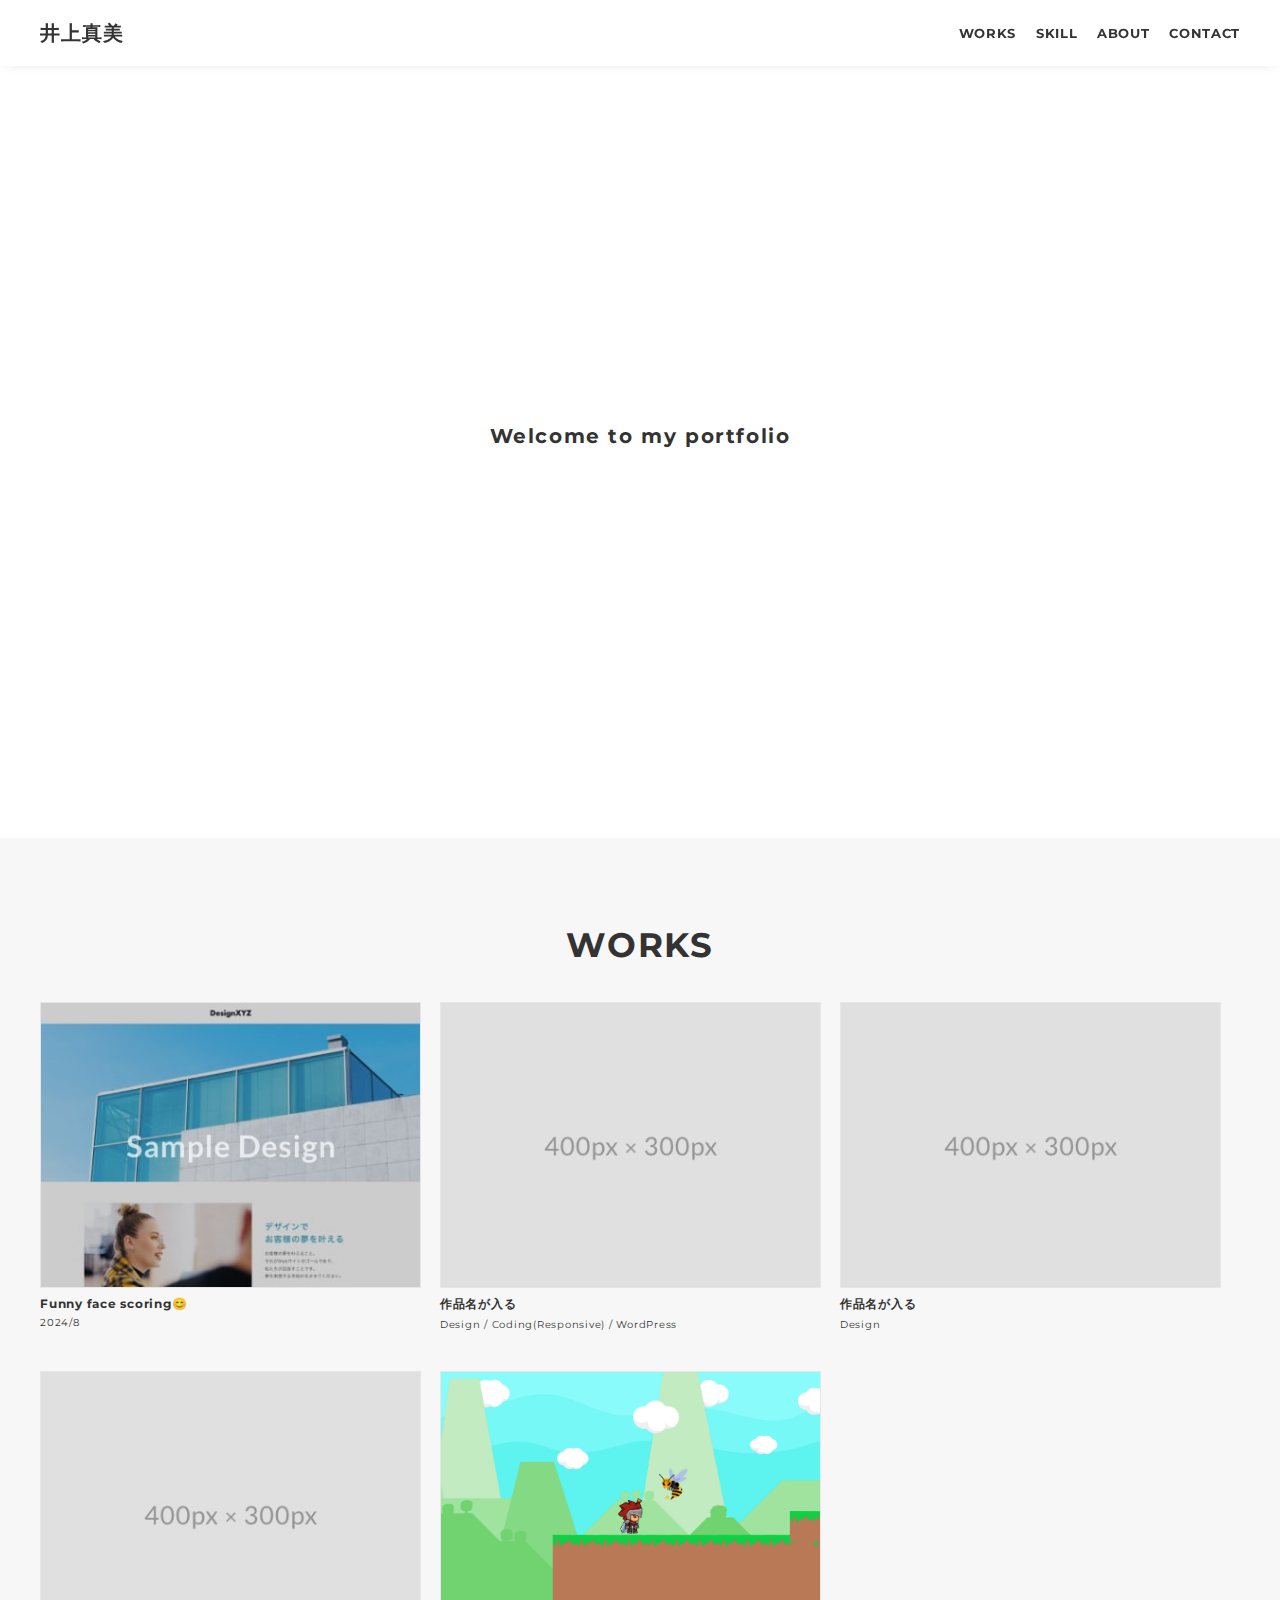
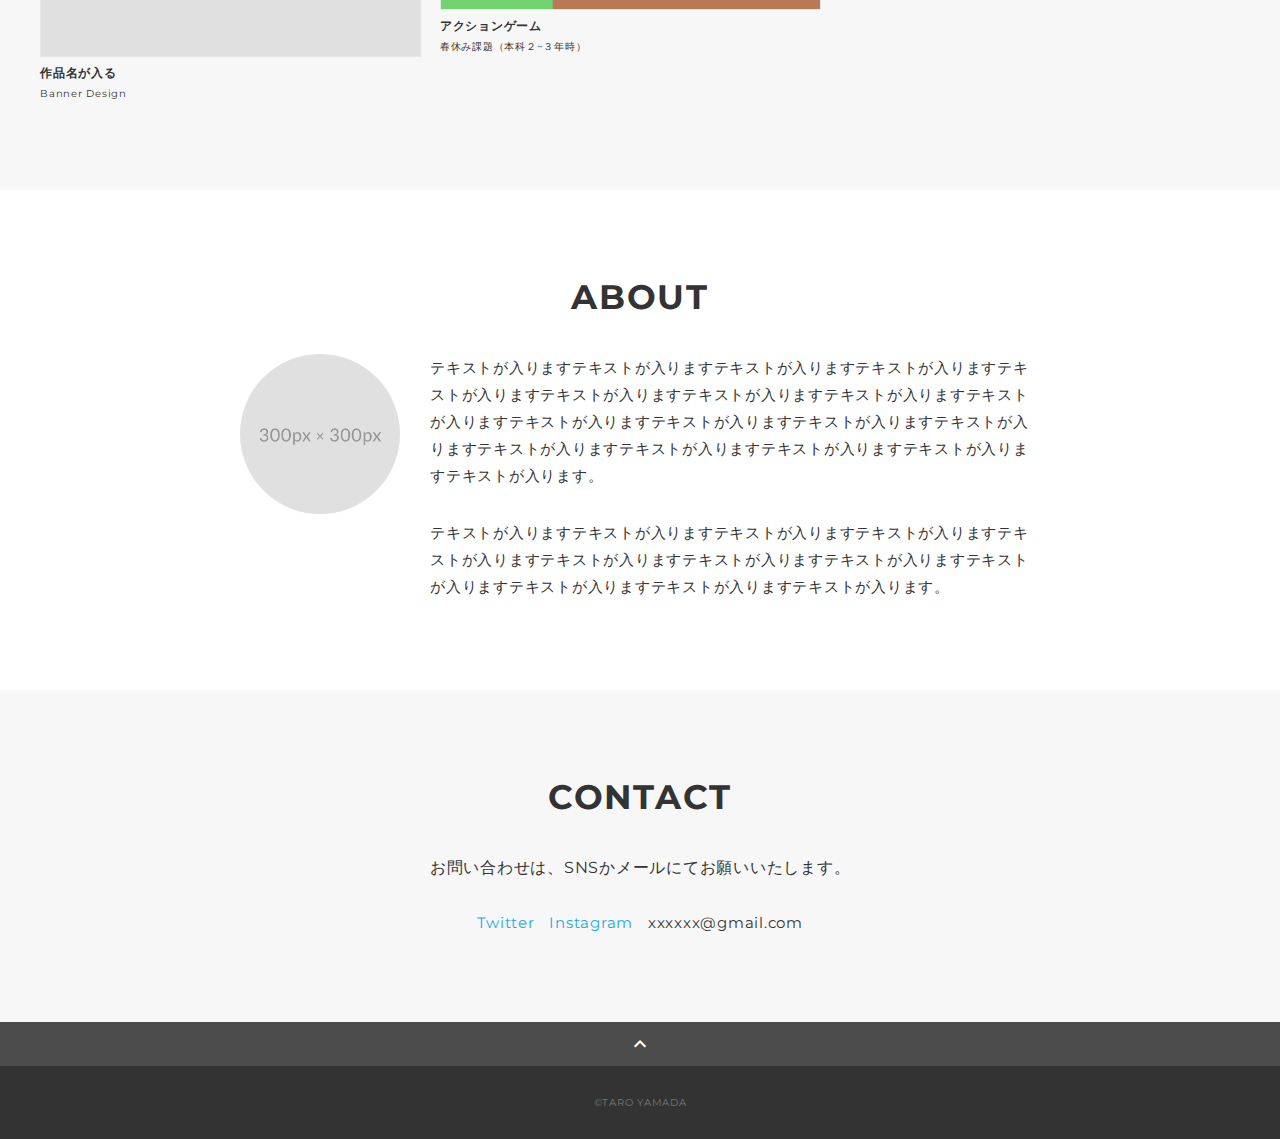
<file: index.html>
<!DOCTYPE html>
<html>
<head>
  <meta charset="utf-8">
  <meta name="viewport" content="width=device-width,initial-scale=1">
  <meta property='og:type' content='website'>
  <meta property='og:title' content='井上真美のポートフォリオ'>
  <meta property='og:url' content='URLが入る'>
  <meta property='og:description' content='井上真美のポートフォリオサイトです。'>
  <meta property="og:image" content="ogp.png">
  <meta name="description" content="井上真美のポートフォリオサイトです" />
  <title>井上　真美 ポートフォリオ</title>
  <link rel="preconnect" href="https://fonts.gstatic.com">
  <link href="https://fonts.googleapis.com/css2?family=Montserrat:wght@400;700&display=swap" rel="stylesheet">
  <link href="https://fonts.googleapis.com/css?family=Material+Icons+Outlined" rel="stylesheet">
  <link href="ress.css" media="all" rel="stylesheet" type="text/css" />
  <link href="style.css" media="all" rel="stylesheet" type="text/css" />
  <link rel="shortcut icon" href="favicon.ico" />
  <link rel=”canonical” href=”URLが入る” />
</head>

<body>
  <div class="wrapper">

    <!-- header -->
    <header class="header ">
      <div class="container">
        <h1 class="header-logo">
          <a href=".">井上真美</a>
        </h1>
        <nav class="gnav">
          <ul class="gnav-list">
            <li class="gnav-item"><a href="#works">WORKS</a></li>
            <li class="gnav-item"><a href="#skill">SKILL</a></li>
            <li class="gnav-item"><a href="#about">ABOUT</a></li>
            <li class="gnav-item"><a href="#contact">CONTACT</a></li>
          </ul>
        </nav>
      </div>
    </header>
    <!-- /header -->

    <main class="content">

      <!-- mv -->
      <div class="mv">
        <div class="mv-container">
          <p class="mv-subtitle">Welcome to my portfolio</p>
         
         
        </div>
      </div>
      <!-- /mv -->

      <!-- works -->
      <section class="works section" id="works">
        <div class="container">
          <h2 class="title">WORKS</h2>
          <div class="works-list">
            <a class="works-item" href="works-template.html">
              <div class="works-img"><img src="works-sample-thumb.jpg" alt="" /></div>
              <p class="works-name">Funny face scoring😊</p>
              <p class="works-info">2024/8</p>
            </a>
            <a class="works-item" href="works-template.html">
              <div class="works-img"><img src="works-dummy-thumb.jpg" alt="" /></div>
              <p class="works-name">作品名が入る</p>
              <p class="works-info">Design / Coding(Responsive) / WordPress</p>
            </a>
            <a class="works-item" href="works-template.html">
              <div class="works-img"><img src="works-dummy-thumb.jpg" alt="" /></div>
              <p class="works-name">作品名が入る</p>
              <p class="works-info">Design</p>
            </a>
            <a class="works-item" href="works-template.html">
              <div class="works-img"><img src="works-dummy-thumb.jpg" alt="" /></div>
              <p class="works-name">作品名が入る</p>
              <p class="works-info">Banner Design</p>
            </a>
            <a class="works-item" href="works-2021_sp.html">
              <div class="works-img"><img src="2021_sp.png" alt="" /></div>
              <p class="works-name">アクションゲーム</p>
              <p class="works-info">春休み課題（本科２~３年時）</p>
            </a>
          </div>
        </div>
      </section>
      <!-- /works -->

     

      <!-- about -->
      <section class="about section" id="about">
        <div class="container">
          <h2 class="title">ABOUT</h2>
          <div class="profile">
            <p class="profile-img">
              <img src="profile.jpg" alt="">
            </p>
            <div class="profile-body">
              <p>
                テキストが入りますテキストが入りますテキストが入りますテキストが入りますテキストが入りますテキストが入りますテキストが入りますテキストが入りますテキストが入りますテキストが入りますテキストが入りますテキストが入りますテキストが入りますテキストが入りますテキストが入りますテキストが入りますテキストが入りますテキストが入ります。
              </p>
              <p>
                テキストが入りますテキストが入りますテキストが入りますテキストが入りますテキストが入りますテキストが入りますテキストが入りますテキストが入りますテキストが入りますテキストが入りますテキストが入りますテキストが入ります。
              </p>
            </div>
          </div>
        </div>
      </section>
      <!-- /about -->

      <!-- contact -->
      <section class="contact section" id="contact">
        <div class="container">
          <h2 class="title">CONTACT</h2>
          <p class="lead">
            お問い合わせは、<br class="sp-only">SNSかメールにてお願いいたします。
          </p>
          <div class="contact-list">
            <a class="contact-item" href="https://twitter.com/" target="_blank" rel="noopener">Twitter</a>
            <a class="contact-item" href="https://www.instagram.com/" target="_blank" rel="noopener">Instagram</a>
            <span class="contact-item">xxxxxx@gmail.com</span>
          </div>
        </div>
      </section>
      <!-- /contact -->
      <div class="page-top" id="js-page-top">
        <span class="material-icons-outlined">expand_less</span>
      </div>
    </main>

    <!-- footer -->
    <footer class="footer">
      <div class="copyright">&copy;TARO YAMADA</div>
    </footer>
    <!-- /footer -->

  </div>
  <script src="https://ajax.googleapis.com/ajax/libs/jquery/3.6.0/jquery.min.js"></script>
  <script type='text/javascript' src="script.js"></script>
</body>
</html>
</file>
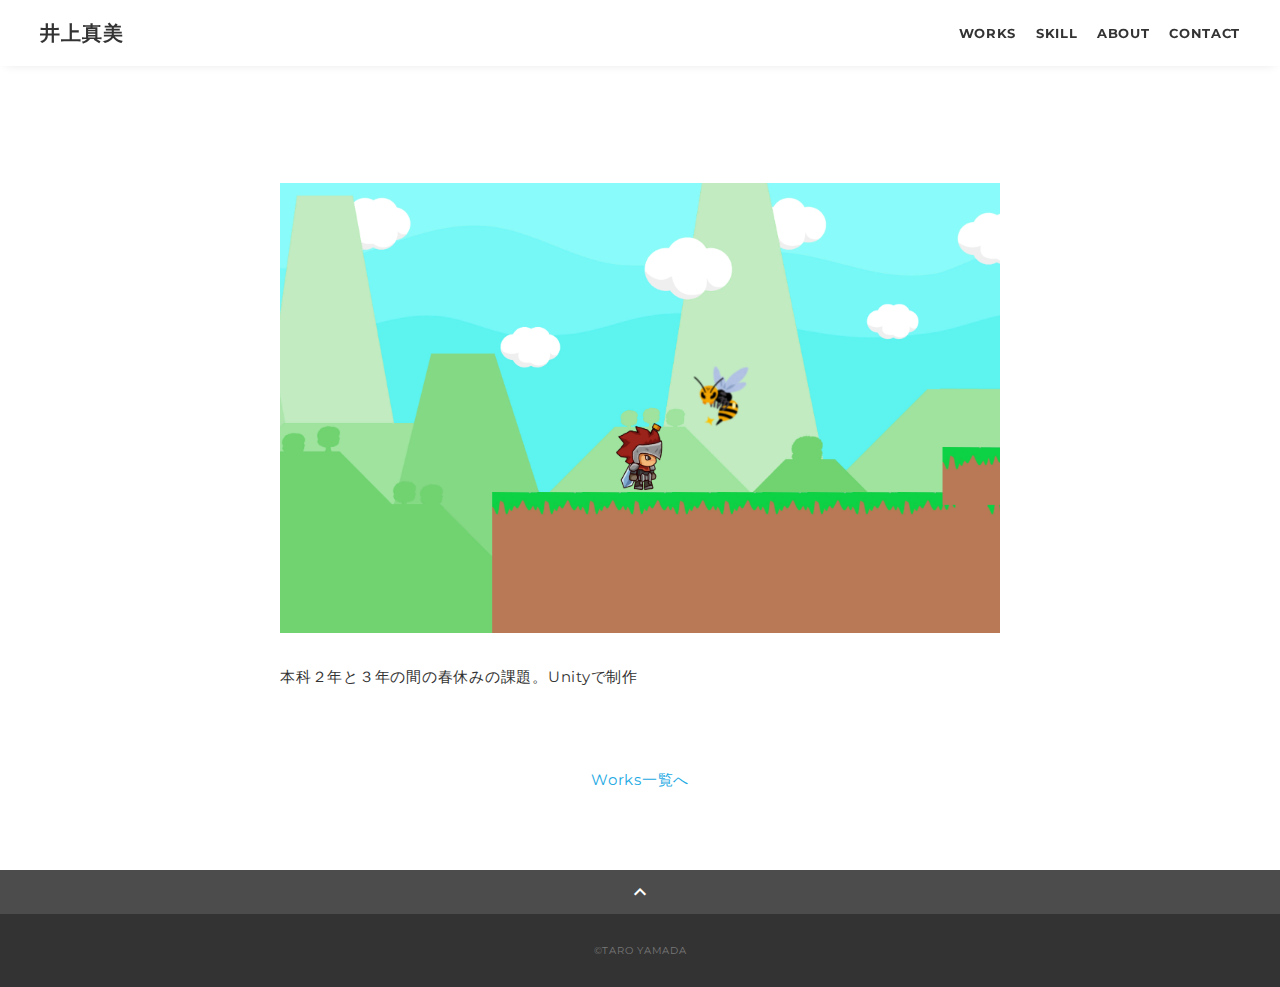
<file: works-2021_sp.html>
<!DOCTYPE html>
<html>
<head>
  <meta charset="utf-8">
  <meta name="viewport" content="width=device-width,initial-scale=1.0,user-scalable=no">
  <meta property='og:type' content='website'>
  <meta property='og:title' content='井上真美 ポートフォリオ'>
  <meta property='og:url' content='URLが入る'>
  <meta property='og:description' content='井上真美のポートフォリオサイトです。'>
  <meta property="og:image" content="ogp.png">
  <meta name="description" content="井上真美のポートフォリオサイトです" />
  <title>ポートフォリオ</title>
  <link rel="preconnect" href="https://fonts.gstatic.com">
  <link href="https://fonts.googleapis.com/css2?family=Montserrat:wght@400;700&display=swap" rel="stylesheet">
  <link href="https://fonts.googleapis.com/css?family=Material+Icons+Outlined" rel="stylesheet">
  <link href="ress.css" media="all" rel="stylesheet" type="text/css" />
  <link href="style.css" media="all" rel="stylesheet" type="text/css" />
  <link rel="shortcut icon" href="favicon.ico" />
  <link rel=”canonical” href=”URLが入る” />
</head>

<body>
  <div class="wrapper">

    <!-- header -->
    <header class="header ">
      <div class="container">
        <h1 class="header-logo">
          <a href=".">井上真美</a>
        </h1>
        <nav class="gnav">
          <ul class="gnav-list">
            <li class="gnav-item"><a href=".#works">WORKS</a></li>
            <li class="gnav-item"><a href="./#skill">SKILL</a></li>
            <li class="gnav-item"><a href="./#about">ABOUT</a></li>
            <li class="gnav-item"><a href="./#contact">CONTACT</a></li>
          </ul>
        </nav>
      </div>
    </header>
    <!-- /header -->

    <main class="content">

      <article class="article">
        <div class="article-container">
          <h2 class="article-title"></h2>
          <div class="article-body">
            <p>
              <img src="2021_sp.png" alt="">
            </p>
            <p>
              本科２年と３年の間の春休みの課題。Unityで制作
            </p>
           
            <p></p>
            
          </div>
          <div class="home-link">
            <a href="./#works">Works一覧へ</a>
          </div>
        </div>
      </article>

      <div class="page-top" id="js-page-top">
        <span class="material-icons-outlined">expand_less</span>
      </div>
    </main>

    <!-- footer -->
    <footer class="footer">
      <div class="copyright">&copy;TARO YAMADA</div>
    </footer>
    <!-- /footer -->

  </div>
  <script src="https://ajax.googleapis.com/ajax/libs/jquery/3.5.1/jquery.min.js"></script>
  <script type='text/javascript' src="script.js"></script>
</body>
</html>
</file>
<file: ress.css>
/*!
 * ress.css • v3.0.1
 * MIT License
 * github.com/filipelinhares/ress
 */

/* # =================================================================
   # Global selectors
   # ================================================================= */

html {
  box-sizing: border-box;
  word-break: normal;
  -moz-tab-size: 4;
  tab-size: 4;

  -webkit-text-size-adjust: 100%; /* Prevent adjustments of font size after orientation changes in iOS */
}

*,
::before,
::after {
  box-sizing: inherit;
  background-repeat: no-repeat; /* Set `background-repeat: no-repeat` to all elements and pseudo elements */
}

::before,
::after {
  vertical-align: inherit;
  text-decoration: inherit; /* Inherit text-decoration and vertical align to ::before and ::after pseudo elements */
}

* {
  margin: 0;
  padding: 0; /* Reset `padding` and `margin` of all elements */
}

/* # =================================================================
   # General elements
   # ================================================================= */

hr {
  overflow: visible; /* Show the overflow in Edge and IE */
  height: 0; /* Add the correct box sizing in Firefox */
}

details,
main {
  display: block; /* Render the `main` element consistently in IE. */
}

summary {
  display: list-item; /* Add the correct display in all browsers */
}

small {
  font-size: 80%; /* Set font-size to 80% in `small` elements */
}

[hidden] {
  display: none; /* Add the correct display in IE */
}

abbr[title] {
  /* Add the correct text decoration in Chrome, Edge, IE, Opera, and Safari */
  text-decoration: underline;
  text-decoration: underline dotted;
  border-bottom: none; /* Remove the bottom border in Chrome 57 */
}

a {
  background-color: transparent; /* Remove the gray background on active links in IE 10 */
}

a:active,
a:hover {
  outline-width: 0; /* Remove the outline when hovering in all browsers */
}

code,
kbd,
pre,
samp {
  font-family: monospace, monospace; /* Specify the font family of code elements */
}

pre {
  font-size: 1em; /* Correct the odd `em` font sizing in all browsers */
}

b,
strong {
  font-weight: bolder; /* Add the correct font weight in Chrome, Edge, and Safari */
}

/* https://gist.github.com/unruthless/413930 */
sub,
sup {
  position: relative;
  font-size: 75%;
  line-height: 0;
  vertical-align: baseline;
}

sub {
  bottom: -.25em;
}

sup {
  top: -.5em;
}

/* # =================================================================
   # Forms
   # ================================================================= */

input {
  border-radius: 0;
}

/* Replace pointer cursor in disabled elements */
[disabled] {
  cursor: default;
}

[type="number"]::-webkit-container-spin-button,
[type="number"]::-webkit-outer-spin-button {
  height: auto; /* Correct the cursor style of increment and decrement buttons in Chrome */
}

[type="search"] {
  outline-offset: -2px; /* Correct the outline style in Safari */

  -webkit-appearance: textfield; /* Correct the odd appearance in Chrome and Safari */
}

[type="search"]::-webkit-search-decoration {
  -webkit-appearance: none; /* Remove the container padding in Chrome and Safari on macOS */
}

textarea {
  overflow: auto; /* Internet Explorer 11+ */
  resize: vertical; /* Specify textarea resizability */
}

button,
input,
optgroup,
select,
textarea {
  font: inherit; /* Specify font inheritance of form elements */
}

optgroup {
  font-weight: bold; /* Restore the font weight unset by the previous rule */
}

button {
  overflow: visible; /* Address `overflow` set to `hidden` in IE 8/9/10/11 */
}

button,
select {
  text-transform: none; /* Firefox 40+, Internet Explorer 11- */
}

/* Apply cursor pointer to button elements */
button,
[type="button"],
[type="reset"],
[type="submit"],
[role="button"] {
  cursor: pointer;
  color: inherit;
}

/* Remove container padding and border in Firefox 4+ */
button::-moz-focus-container,
[type="button"]::-moz-focus-container,
[type="reset"]::-moz-focus-container,
[type="submit"]::-moz-focus-container {
  padding: 0;
  border-style: none;
}

/* Replace focus style removed in the border reset above */
button:-moz-focusring,
[type="button"]::-moz-focus-container,
[type="reset"]::-moz-focus-container,
[type="submit"]::-moz-focus-container {
  outline: 1px dotted ButtonText;
}

button,
html [type="button"],
/* Prevent a WebKit bug where (2) destroys native `audio` and `video`controls in Android 4 */
[type="reset"],
[type="submit"] {
  -webkit-appearance: button; /* Correct the inability to style clickable types in iOS */
}

/* Remove the default button styling in all browsers */
button,
input,
select,
textarea {
  border-style: none;
  background-color: transparent;
}

/* Style select like a standard input */
select {
  -webkit-appearance: none; /* Chrome 41+ */
  -moz-appearance: none; /* Firefox 36+ */
}

select::-ms-expand {
  display: none; /* Internet Explorer 11+ */
}

select::-ms-value {
  color: currentColor; /* Internet Explorer 11+ */
}

legend {
  display: table; /* Correct the text wrapping in Edge and IE */
  max-width: 100%; /* Correct the text wrapping in Edge and IE */
  max-width: 100%; /* Correct the text wrapping in Edge 18- and IE */
  white-space: normal; /* Correct the text wrapping in Edge and IE */
  color: inherit; /* Correct the color inheritance from `fieldset` elements in IE */
  border: 0; /* Correct `color` not being inherited in IE 8/9/10/11 */
}

::-webkit-file-upload-button {
  font: inherit; /* Change font properties to `inherit` in Chrome and Safari */
  color: inherit;
  /* Correct the inability to style clickable types in iOS and Safari */

  -webkit-appearance: button;
}

/* # =================================================================
   # Specify media element style
   # ================================================================= */

img {
  border-style: none; /* Remove border when inside `a` element in IE 8/9/10 */
}

/* Add the correct vertical alignment in Chrome, Firefox, and Opera */
progress {
  vertical-align: baseline;
}

/* # =================================================================
   # Accessibility
   # ================================================================= */

/* Hide content from screens but not screenreaders */
@media screen {
  [hidden~="screen"] {
    display: inherit;
  }
  [hidden~="screen"]:not(:active):not(:focus):not(:target) {
    position: absolute !important;
    clip: rect(0 0 0 0) !important;
  }
}

/* Specify the progress cursor of updating elements */
[aria-busy="true"] {
  cursor: progress;
}

/* Specify the pointer cursor of trigger elements */
[aria-controls] {
  cursor: pointer;
}

/* Specify the unstyled cursor of disabled, not-editable, or otherwise inoperable elements */
[aria-disabled] {
  cursor: default;
}
</file>
<file: style.css>
body {
  font-family: "Montserrat","Helvetica Neue",Arial,"Hiragino Kaku Gothic ProN","Hiragino Sans",Meiryo,sans-serif;
  font-size: 15px;
  letter-spacing: .05em;
  color: #333;
}

a {
  transition: opacity .3s;
  text-decoration: none;
  color: #1ca9e3;
}

img {
  max-width: 100%;
  height: auto;
  vertical-align: bottom;
  border-style: none;
}



.pc-only {
  display: block;
}

.sp-only {
  display: none;
}

/*--------------------------------
 レイアウト
---------------------------------*/
.wrapper {
  padding-top: 73px;
}

.section {
  padding: 90px 0;
}

.section:nth-of-type(odd) {
  background-color: #f7f7f7;
}

.container {
  max-width: 1340px;
  margin: 0 auto;
  padding: 0 40px;
}

/*--------------------------------
 見出し
---------------------------------*/
.title {
  font-size: 34px;
  font-weight: bold;
  line-height: 1;
  margin-bottom: 40px;
  text-align: center;
  letter-spacing: .05em;
  color: #333;
}

.lead {
  font-size: 16px;
  line-height: 1.8;
  margin-bottom: 30px;
}

/*--------------------------------
ヘッダー
---------------------------------*/
.header {
  position: fixed;
  top: 0;
  z-index: 1;
  width: 100%;
  background-color: #fff;
  box-shadow: 0 5px 10px -6px rgba(0,0,0,.1);
}

.header .container {
  display: flex;
  align-items: center;
  justify-content: space-between;
  padding: 20px 40px;
}

.header-logo {
  font-size: 20px;
  font-weight: bold;
  line-height: 1.2;
  margin-right: 20px;
  letter-spacing: .05em;
}

.header-logo a {
  color: #333;
}

.gnav-list {
  display: flex;
  justify-content: space-between;
  list-style: none;
}

.gnav-item:not(:last-child) {
  margin-right: 20px;
}

.gnav-item a {
  position: relative;
  font-size: 13px;
  font-weight: bold;
  display: inline-block;
  padding: 5px 0;
  transition: .3s;
  letter-spacing: .05em;
  color: #333;
}
.gnav-item a:after {
  position: absolute;
  bottom: 0;
  left: 50%;
  width: 0;
  height: 3px;
  content: "";
  transition: .3s;
  -webkit-transform: translateX(-50%);
  transform: translateX(-50%);
  background-color: #333;
}

.gnav-item a:hover:after {
  width: 100%;
}

/*--------------------------------
 メインビジュアル
---------------------------------*/
.mv {
  display: flex;
  align-items: center;
  justify-content: center;
  height: 85vh;
  text-align: center;
}

.mv-container {
  padding: 0 40px;
}

.mv-title {
  font-size: 60px;
  font-weight: bold;
  line-height: 1.2;
  margin-bottom: 5px;
  letter-spacing: .1em;
}
.mv-subtitle {
  font-size: 20px;
  font-weight: bold;
  line-height: 1;
  margin-bottom: 40px;
  letter-spacing: .08em;
}

.mv-text {
  font-size: 16px;
  line-height: 1.8;
}

/*--------------------------------
 Works
---------------------------------*/
.works-list {
  display: flex;
  flex-wrap: wrap;
  margin-bottom: -40px;
}

.works-item {
  width: 31.74603%;
  margin-right: 1.58730%;
  margin-bottom: 40px;
  color: #333;
}

.works-item:hover {
  opacity: .9;
}

.works-item:nth-of-type(3n) {
  margin-right: 0;
}

.works-img img {
  border: 1px solid #e6e6e6;
}

.works-name {
  font-size: 12px;
  font-weight: bold;
  margin-top: 8px;
}

.works-info {
  font-size: 10px;
  margin-top: 5px;
}



/*--------------------------------
 About
---------------------------------*/
.profile {
  display: flex;
  flex-wrap: wrap;
  max-width: 800px;
  margin: 0 auto;
}
.profile-img {
  width: 20%;
  margin-right: 30px;
  border-radius: 50%;
}
.profile-img img {
  border-radius: 50%;
}
.profile-body {
  flex: 1;
}

.profile-body p {
  font-size: 15px;
  line-height: 1.8;
}

.profile-body p:not(:last-child) {
  margin-bottom: 30px;
}

/*--------------------------------
 Contact
---------------------------------*/
.contact {
  text-align: center;
}

.contact-item:not(:last-child) {
  margin-right: 10px;
}

.contact-text {
  margin-top: 10px;
}
/*--------------------------------
 ページトップ
---------------------------------*/
.page-top {
  font-weight: bold;
  padding: 10px;
  cursor: pointer;
  text-align: center;
  background-color: #4c4c4c;
}

.page-top .material-icons-outlined {
  vertical-align: bottom;
  color: #fff;
}

/*--------------------------------
 フッター
---------------------------------*/
.footer {
  padding: 30px;
  background-color: #333;
}

.copyright {
  font-size: 10px;
  text-align: center;
  color: #797979;
}

/*--------------------------------
 下層：Worksページ
---------------------------------*/
.article {
  padding: 80px 0;
}

.article-container {
  max-width: 1040px;
  margin: 0 auto;
  padding: 0 20px;
}

.article-title {
  margin-bottom: 30px;
  text-align: center;
}

.article-body {
  max-width: 720px;
  margin: 0 auto;
  margin-bottom: 80px;
}

.article-body h3 {
  position: relative;
  font-size: 18px;
  margin-bottom: 5px;
  padding-left: 1em;
}

.article-body h3:not(:first-child) {
  margin-top: 50px;
}

.article-body h3::before {
  position: absolute;
  top: 0;
  left: 0;
  width: 4px;
  height: 100%;
  content: "";
  border-radius: 3px;
  background-color: #333;
}

.article-body p {
  font-size: 15px;
  line-height: 1.8;
  margin-bottom: 30px;
}

.home-link {
  text-align: center;
}

/*media Queries 767
----------------------------------------------------*/
@media screen and (max-width: 767px) {
  body {
    font-size: 14px;
  }

  .pc-only {
    display: none;
  }

  .sp-only {
    display: block;
  }

  /* 見出し */
  .title {
    font-size: 26px;
    margin-bottom: 20px;
  }

  .lead {
    font-size: 14px;
    line-height: 1.7;
    margin-bottom: 20px;
  }

  /* レイアウト */
  .wrapper {
    padding-top: 57px;
  }

  .section {
    padding: 60px 0;
  }

  .container {
    padding: 0 20px;
  }

  /* ヘッダー */
  .header .container {
    padding: 15px;
  }

  .header-logo {
    font-size: 15px;
    margin-right: 15px;
  }

  .gnav-item:not(:last-child) {
    margin-right: 10px;
  }

  .gnav-item a {
    font-size: 10px;
  }

  .gnav-item a:after {
    display: none;
  }

  /*  メインビジュアル */
  .mv {
    height: 75vh;
  }

  .mv-container {
    padding: 0 20px;
  }

  .mv-title {
    font-size: 30px;
  }
  .mv-subtitle {
    font-size: 16px;
    margin-bottom: 20px;
  }

  .mv-text {
    font-size: 14px;
    line-height: 1.7;
  }

  /* Works */
  .works-name {
    font-size: 12px;
  }

  .works-info {
    margin-top: 3px;
  }

  .works-list {
    justify-content: space-between;
  }

  .works-item {
    flex: 0 0 48%;
    margin-right: 0;
    margin-bottom: 30px;
  }

  /* Skill */
  .skill-list {
    display: block;
    margin-bottom: 0;
  }

  .skill-item {
    width: 100%;
    margin-bottom: 35px;
  }

  .skill-item:last-child {
    margin-bottom: 0;
  }

  .skill-name {
    margin-bottom: 5px;
  }

  .skill-text {
    font-size: 13px;
    line-height: 1.7;
  }

  /* About */
  .profile {
    display: block;
  }
  .profile-img {
    width: 150px;
    margin: 0 auto;
    margin-bottom: 25px;
  }

  .profile-body p {
    font-size: 14px;
    line-height: 1.7;
  }

  .profile-body p:not(:last-child) {
    margin-bottom: 20px;
  }

  /* フッター */
  .footer {
    padding: 20px;
  }

  /* 下層ページ */
  .article {
    padding: 50px 0;
  }

  .article-body h3 {
    font-size: 16px;
    padding-left: .8em;
  }

  .article-body h3:not(:first-child) {
    margin-top: 30px;
  }

  .article-body p {
    font-size: 14px;
    line-height: 1.7;
    margin-bottom: 20px;
  }
}
</file>
